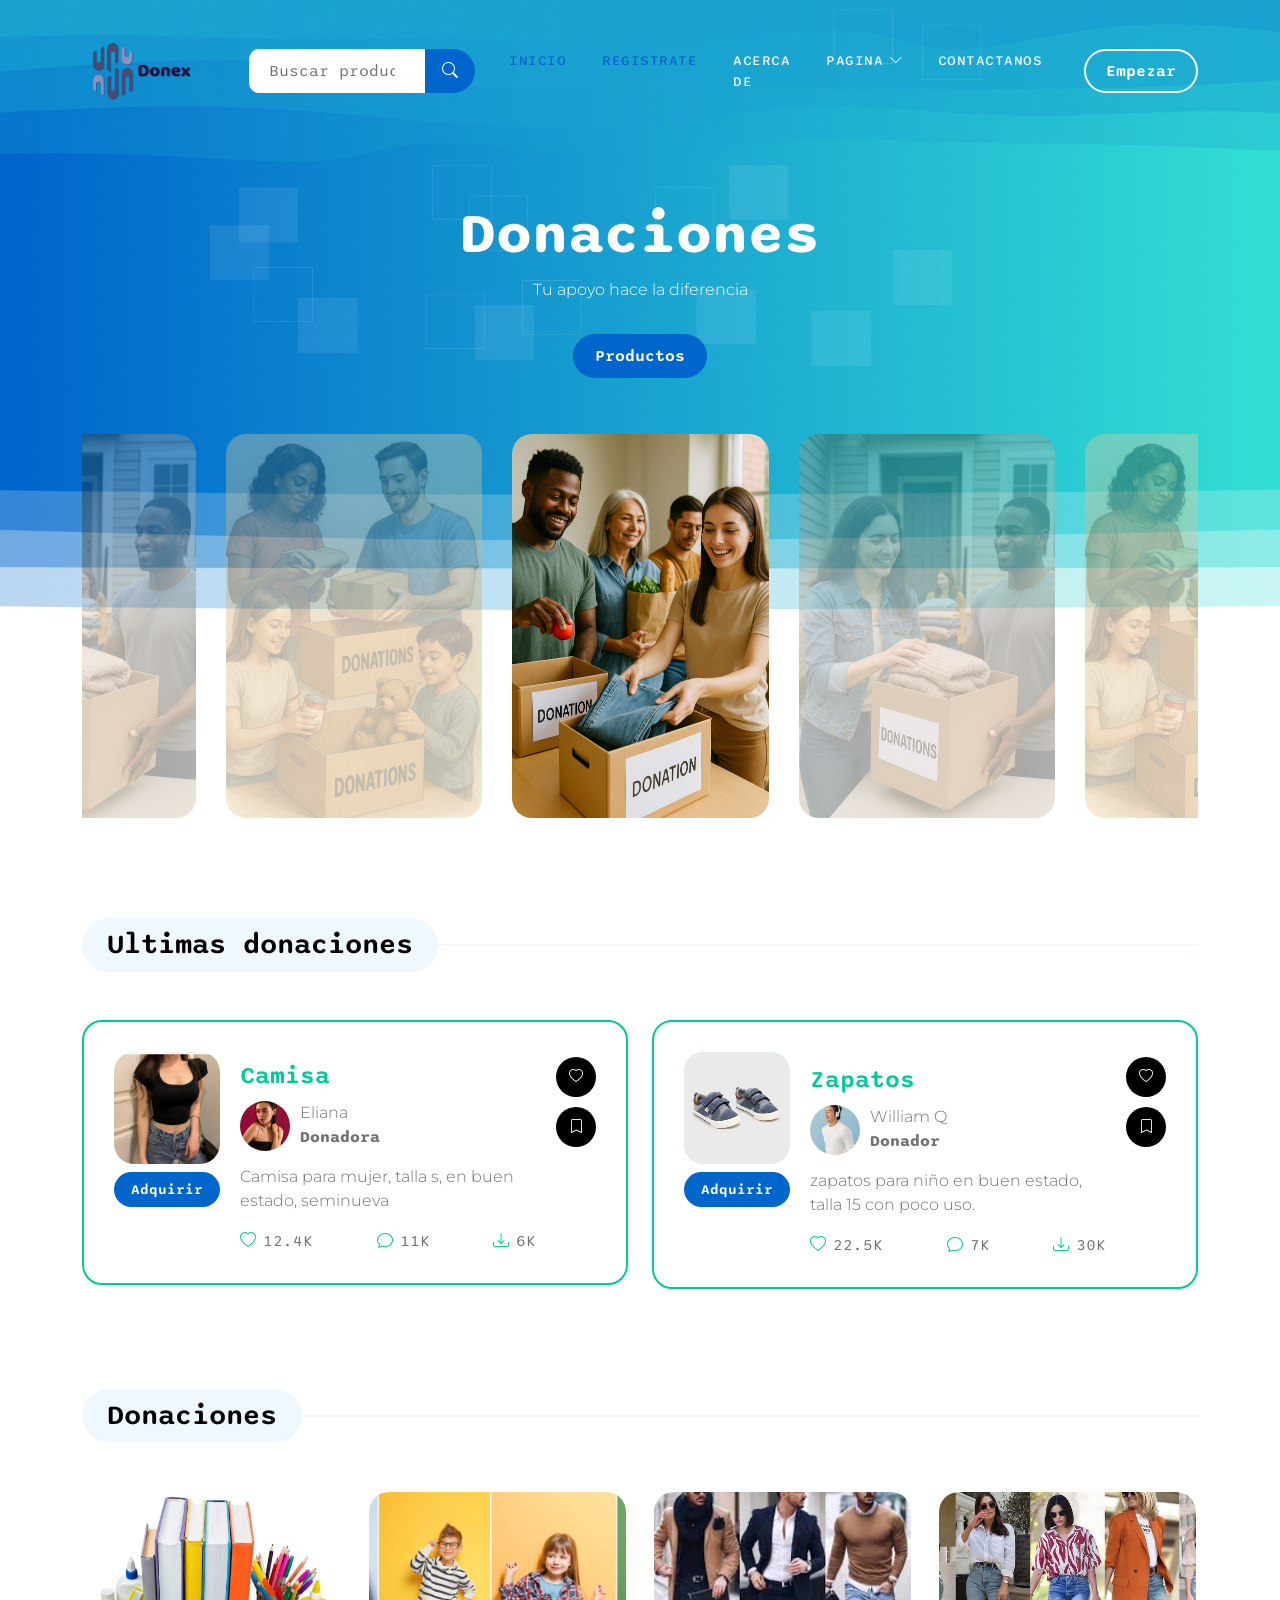
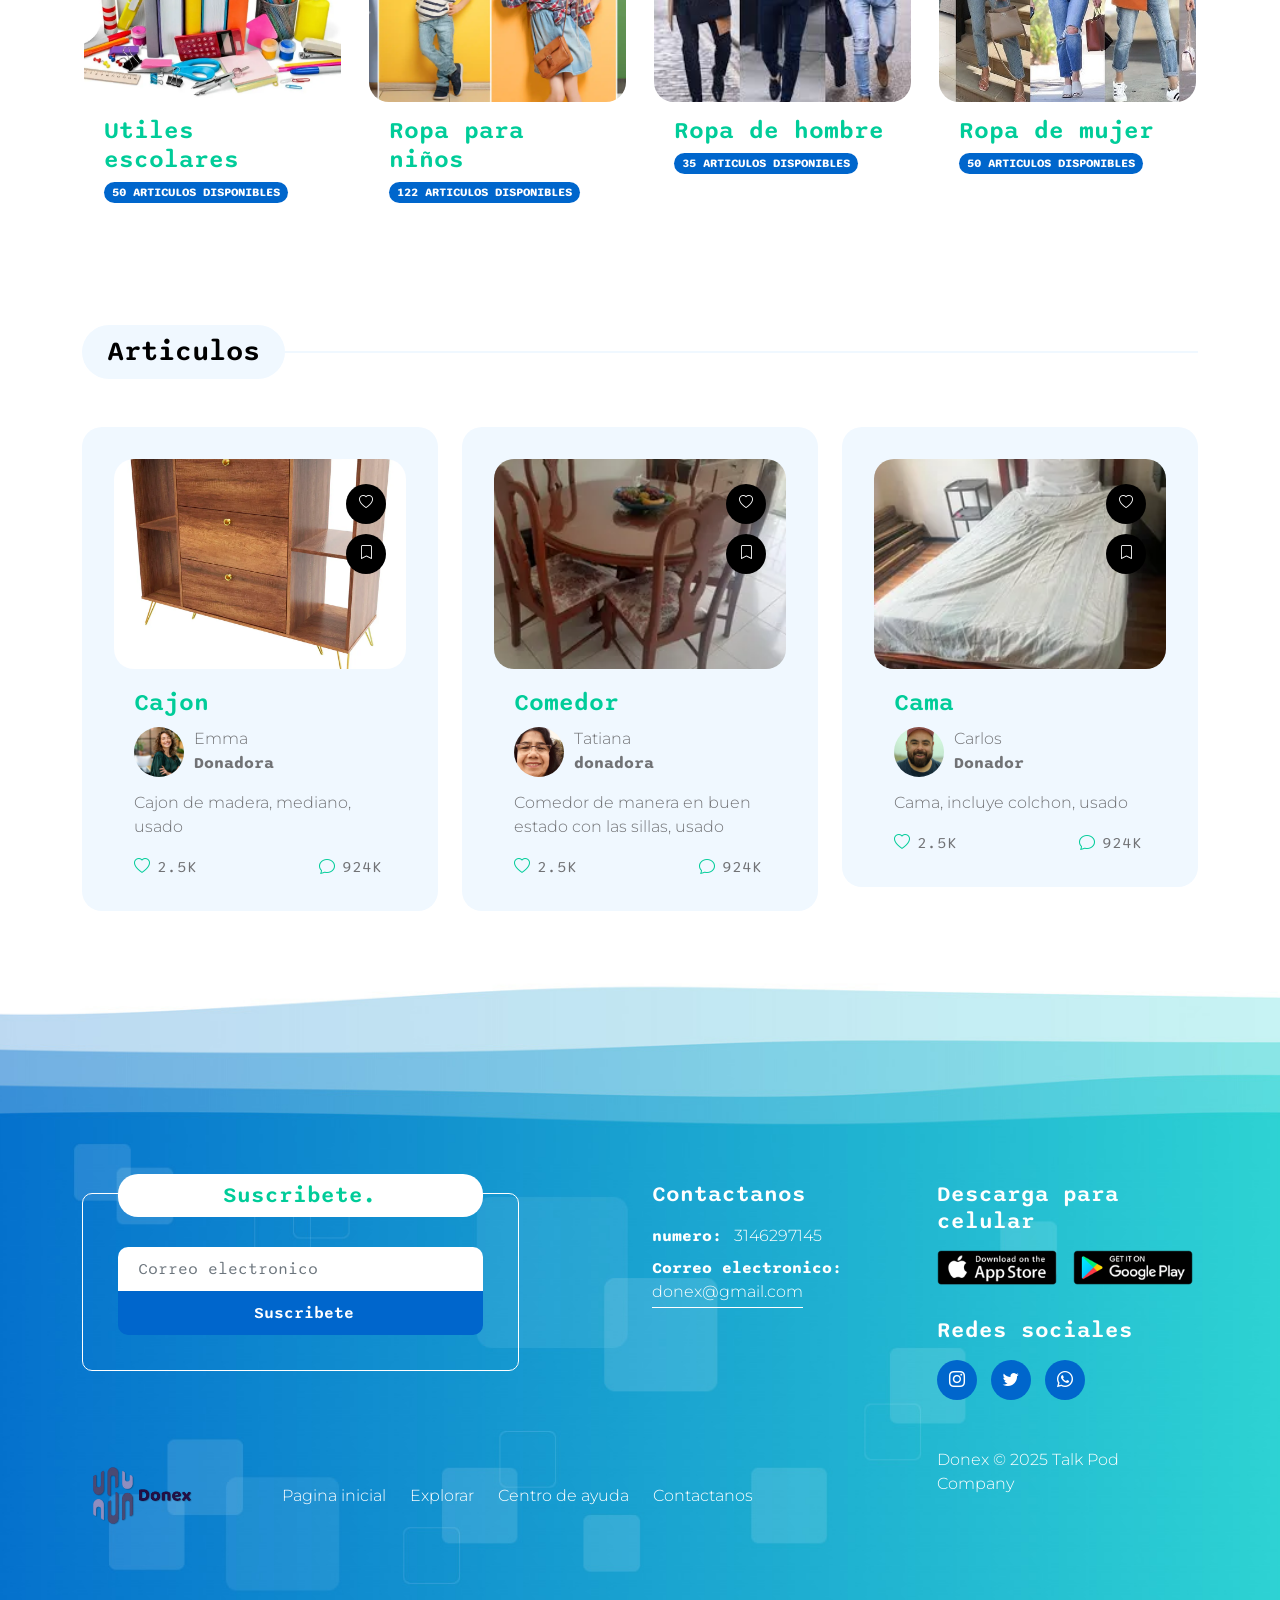
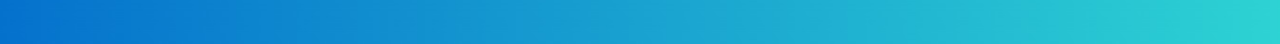
<file: index.html>
<!doctype html>
<html lang="en">
    <head>
        <meta charset="utf-8">
        <meta name="viewport" content="width=device-width, initial-scale=1">

        <meta name="description" content="">
        <meta name="author" content="">

        <title>Donex</title>
   
        <link rel="preconnect" href="https://fonts.googleapis.com">
        
        <link rel="preconnect" href="https://fonts.gstatic.com" crossorigin>

        <link href="https://fonts.googleapis.com/css2?family=Montserrat:wght@300;400&family=Sono:wght@200;300;400;500;700&display=swap" rel="stylesheet">
                        
        <link rel="stylesheet" href="css/bootstrap.min.css">

        <link rel="stylesheet" href="css/bootstrap-icons.css">

        <link rel="stylesheet" href="css/owl.carousel.min.css">
        
        <link rel="stylesheet" href="css/owl.theme.default.min.css">

        <link href="css/templatemo-pod-talk.css" rel="stylesheet">
        

    </head>
    
    <body>

        <main>

            <nav class="navbar navbar-expand-lg">
                <div class="container">
                    <a class="navbar-brand me-lg-5 me-0" href="index.html">
                        <img src="images/logo.png" class="logo-image img-fluid" alt="templatemo pod talk" width="30">
                    </a>

                    <form action="#" method="get" class="custom-form search-form flex-fill me-3" role="search">
                        <div class="input-group input-group-lg">    
                            <input name="search" type="search" class="form-control" id="search" placeholder="Buscar producto" aria-label="Search">

                            <button type="submit" class="form-control" id="submit">
                                <i class="bi-search"></i>
                            </button>
                        </div>
                    </form>
    
                    <button class="navbar-toggler" type="button" data-bs-toggle="collapse" data-bs-target="#navbarNav" aria-controls="navbarNav" aria-expanded="false" aria-label="Toggle navigation">
                        <span class="navbar-toggler-icon"></span>
                    </button>
    
                    <div class="collapse navbar-collapse" id="navbarNav">
                        <ul class="navbar-nav ms-lg-auto">
                            <li class="nav-item">
                                <a class="nav-link active" href="index.html">Inicio</a>
                            </li>
                            <li class="nav-item">
                                <a class="nav-link active" href="registrar.html">registrate</a>
                            </li>
                           
                            <li class="nav-item">
                                <a class="nav-link" href="about.html">Acerca de</a>
                            </li>

                            <li class="nav-item dropdown">
                                <a class="nav-link dropdown-toggle" href="#" id="navbarLightDropdownMenuLink" role="button" data-bs-toggle="dropdown" aria-expanded="false">PagINA</a>

                                <ul class="dropdown-menu dropdown-menu-light" aria-labelledby="navbarLightDropdownMenuLink">
                                    <li><a class="dropdown-item" href="listing-page.html">Listado</a></li>

                                    
                                </ul>
                            </li>
    
                            <li class="nav-item">
                                <a class="nav-link" href="contact.html">Contactanos</a>
                            </li>
                        </ul>

                        <div class="ms-4">
                            <a href="#section_3" class="btn custom-btn custom-border-btn smoothscroll">Empezar</a>
                        </div>
                    </div>
                </div>
            </nav>
            

            <section class="hero-section">
                <div class="container">
                    <div class="row">

                        <div class="col-lg-12 col-12">
                            <div class="text-center mb-5 pb-2">
                                <h1 class="text-white">Donaciones</h1>

                                <p class="text-white">Tu apoyo hace la diferencia</p>

                                <a href="#section_2" class="btn custom-btn smoothscroll mt-3">Productos</a>
                            </div>

                            <div class="owl-carousel owl-theme">
                                <div class="owl-carousel-info-wrap item">
                                    <img src="images/donaciones/da.jpeg" class="owl-carousel-image img-fluid" alt="">

                                    

                                
                                </div>

                                <div class="owl-carousel-info-wrap item">
                                    <img src="images/donaciones/69634aa0-a200-4606-9d66-1b23d896a447.jpg" class="owl-carousel-image img-fluid" alt="">

            
                                </div>

                                <div class="owl-carousel-info-wrap item">
                                    <img src="images/donaciones/dd.jpeg" class="owl-carousel-image img-fluid" alt="">
                                </div>

                                
                        
                                </div>
                            </div>
                        </div>

                    </div>
                </div>
            </section>


            <section class="latest-donaciones-section section-padding pb-0" id="section_2">
                <div class="container">
                    <div class="row justify-content-center">

                        <div class="col-lg-12 col-12">
                            <div class="section-title-wrap mb-5">
                                <h4 class="section-title">Ultimas donaciones</h4>
                            </div>
                        </div>

                        <div class="col-lg-6 col-12 mb-4 mb-lg-0">
                            <div class="custom-block d-flex">
                                <div class="">
                                    <div class="custom-block-icon-wrap">
                                        <div class="section-overlay"></div>
                                        <a href="detail-page.html" class="custom-block-image-wrap">
                                            <img src="images/donaciones/camisa.jpeg" class="custom-block-image img-fluid" alt="">

                                            
                                        </a>
                                    </div>
                                    <div class="mt-2">
                                        <a href="#" class="btn custom-btn">
                                            Adquirir
                                        </a>
                                    </div>

                                </div>
                                

                                <div class="custom-block-info">
                                
                                    <h5 class="mb-2">
                                        <a href="detail-page.html">
                                            Camisa
                                        </a>
                                    </h5>

                                    <div class="profile-block d-flex">
                                        <img src="images/Personas/woman-posing-black-dress-medium-shot.jpg" class="profile-block-image img-fluid" alt="">

                                        <p>
                                            Eliana
                                            
                                            <strong>Donadora</strong></p>
                                    </div>

                                    <p class="mb-0">Camisa para mujer, talla s, en buen estado, seminueva
                                    </p>

                                    <div class="custom-block-bottom d-flex justify-content-between mt-3">
                                        <a href="#" class="bi-heart me-1">
                                            <span>12.4k</span>
                                        </a>

                                        <a href="#" class="bi-chat me-1">
                                            <span>11k</span>
                                        </a>

                                        <a href="#" class="bi-download">
                                            <span>6k</span>
                                        </a>
                                    </div>
                                </div>

                                <div class="d-flex flex-column ms-auto">
                                    <a href="#" class="badge ms-auto">
                                        <i class="bi-heart"></i>
                                    </a>

                                    <a href="#" class="badge ms-auto">
                                        <i class="bi-bookmark"></i>
                                    </a>
                                </div>
                            </div>
                        </div>

                        <div class="col-lg-6 col-12">
                            <div class="custom-block d-flex">
                                <div class="">
                                    <div class="custom-block-icon-wrap">
                                        <div class="section-overlay"></div>
                                        <a href="detail-page.html" class="custom-block-image-wrap">
                                            <img src="images/donaciones/zapatos para niño.jpeg" class="custom-block-image img-fluid" alt="">

                                            
                                        </a>
                                    </div>

                                    <div class="mt-2">
                                        <a href="#" class="btn custom-btn">
                                            Adquirir
                                        </a>
                                    </div>
                                </div>


                                <div class="custom-block-info">
                                    <div class="custom-block-top d-flex mb-1">

                                
                                    </div>

                                    <h5 class="mb-2">
                                        <a href="detail-page.html">
                                            Zapatos
                                        </a>
                                    </h5>

                                    <div class="profile-block d-flex">
                                        <img src="images/Personas/handsome-asian-man-listening-music-through-headphones.jpg" class="profile-block-image img-fluid" alt="">

                                        <p>William Q
                                            <strong>Donador</strong></p>
                                    </div>

                                    <p class="mb-0">zapatos para niño en buen estado, talla 15 con poco uso.</p>

                                    <div class="custom-block-bottom d-flex justify-content-between mt-3">
                                        <a href="#" class="bi-heart me-1">
                                            <span>22.5k</span>
                                        </a>

                                        <a href="#" class="bi-chat me-1">
                                            <span>7k</span>
                                        </a>

                                        <a href="#" class="bi-download">
                                            <span>30k</span>
                                        </a>
                                    </div>
                                </div>

                                <div class="d-flex flex-column ms-auto">
                                    <a href="#" class="badge ms-auto">
                                        <i class="bi-heart"></i>
                                    </a>

                                    <a href="#" class="badge ms-auto">
                                        <i class="bi-bookmark"></i>
                                    </a>
                                </div>
                            </div>
                        </div>

                    </div>
                </div>
            </section>


            <section class="topics-section section-padding pb-0" id="section_3">
                <div class="container">
                    <div class="row">

                        <div class="col-lg-12 col-12">
                            <div class="section-title-wrap mb-5">
                                <h4 class="section-title">Donaciones</h4>
                            </div>
                        </div>

                        <div class="col-lg-3 col-md-6 col-12 mb-4 mb-lg-0">
                            <div class="custom-block custom-block-overlay">
                                <a href="detail-page.html" class="custom-block-image-wrap">
                                    <img src="images/articulos/utiles escolares.webp" class="custom-block-image img-fluid" alt="">
                                </a>

                                <div class="custom-block-info custom-block-overlay-info">
                                    <h5 class="mb-1">
                                        <a href="listing-page.html">
                                            Utiles escolares
                                        </a>
                                    </h5>

                                    <p class="badge mb-0">50 ARTICULOS DISPONIBLES</p>
                                </div>
                            </div>
                        </div>

                        <div class="col-lg-3 col-md-6 col-12 mb-4 mb-lg-0">
                            <div class="custom-block custom-block-overlay">
                                <a href="detail-page.html" class="custom-block-image-wrap">
                                    <img src="images/articulos/ropa para niños.webp" class="custom-block-image img-fluid" alt="">
                                </a>

                                <div class="custom-block-info custom-block-overlay-info">
                                    <h5 class="mb-1">
                                        <a href="listing-page.html">
                                            Ropa para niños
                                        </a>
                                    </h5>

                                    <p class="badge mb-0">122 ARTICULOS DISPONIBLES</p>
                                </div>
                            </div>
                        </div>

                        <div class="col-lg-3 col-md-6 col-12 mb-4 mb-lg-0">
                            <div class="custom-block custom-block-overlay">
                                <a href="detail-page.html" class="custom-block-image-wrap">
                                    <img src="images/articulos/ropa de hombre.jpeg" class="custom-block-image img-fluid" alt="">
                                </a>

                                <div class="custom-block-info custom-block-overlay-info">
                                    <h5 class="mb-1">
                                        <a href="listing-page.html">
                                            Ropa de hombre
                                        </a>
                                    </h5>

                                    <p class="badge mb-0">35 ARTICULOS DISPONIBLES </p>
                                </div>
                            </div>
                        </div>

                        <div class="col-lg-3 col-md-6 col-12 mb-4 mb-lg-0">
                            <div class="custom-block custom-block-overlay">
                                <a href="detail-page.html" class="custom-block-image-wrap">
                                    <img src="images/articulos/ropa de mujer.jpg" class="custom-block-image img-fluid" alt="">
                                </a>

                                <div class="custom-block-info custom-block-overlay-info">
                                    <h5 class="mb-1">
                                        <a href="listing-page.html">
                                            Ropa de mujer
                                        </a>
                                    </h5>

                                    <p class="badge mb-0">50 ARTICULOS DISPONIBLES</p>
                                </div>
                            </div>
                        </div>

                    </div>
                </div>
            </section>


            <section class="trending-donaciones-section section-padding">
                <div class="container">
                    <div class="row">

                        <div class="col-lg-12 col-12">
                            <div class="section-title-wrap mb-5">
                                <h4 class="section-title">Articulos</h4>
                            </div>
                        </div>

                        <div class="col-lg-4 col-12 mb-4 mb-lg-0">
                            <div class="custom-block custom-block-full">
                                <div class="custom-block-image-wrap">
                                    <a href="detail-page.html">
                                        <img src="images/donaciones/cajon.webp" class="custom-block-image img-fluid" alt="">
                                    </a>
                                </div>

                                <div class="custom-block-info">
                                    <h5 class="mb-2">
                                        <a href="detail-page.html">
                                            Cajon
                                        </a>
                                    </h5>

                                    <div class="profile-block d-flex">
                                        <img src="images/Personas/descarga.webp" class="profile-block-image img-fluid" alt="">

                                        <p>Emma
                                            <strong>Donadora</strong></p>
                                    </div>

                                    <p class="mb-0">Cajon de madera, mediano, usado</p>

                                    <div class="custom-block-bottom d-flex justify-content-between mt-3">

                                        <a href="#" class="bi-heart me-1">
                                            <span>2.5k</span>
                                        </a>

                                        <a href="#" class="bi-chat me-1">
                                            <span>924k</span>
                                        </a>
                                    </div>
                                </div>

                                <div class="social-share d-flex flex-column ms-auto">
                                    <a href="#" class="badge ms-auto">
                                        <i class="bi-heart"></i>
                                    </a>

                                    <a href="#" class="badge ms-auto">
                                        <i class="bi-bookmark"></i>
                                    </a>
                                </div>
                            </div>
                        </div>

                        <div class="col-lg-4 col-12 mb-4 mb-lg-0">
                            <div class="custom-block custom-block-full">
                                <div class="custom-block-image-wrap">
                                    <a href="detail-page.html">
                                        <img src="images/donaciones/comedor.webp" class="custom-block-image img-fluid" alt="">
                                    </a>
                                </div>

                                <div class="custom-block-info">
                                    <h5 class="mb-2">
                                        <a href="detail-page.html">
                                            Comedor
                                        </a>
                                    </h5>

                                    <div class="profile-block d-flex">
                                        <img src="images/Personas/women-rights-main-image.jpg" class="profile-block-image img-fluid" alt="">

                                        <p>
                                            Tatiana
                                           
                                            <strong>donadora</strong>
                                        </p>
                                    </div>

                                    <p class="mb-0">Comedor de manera en buen estado con las sillas, usado</p>

                                    <div class="custom-block-bottom d-flex justify-content-between mt-3">
                                       
                                        <a href="#" class="bi-heart me-1">
                                            <span>2.5k</span>
                                        </a>

                                        <a href="#" class="bi-chat me-1">
                                            <span>924k</span>
                                        </a>
                                    </div>
                                </div>

                                <div class="social-share d-flex flex-column ms-auto">
                                    <a href="#" class="badge ms-auto">
                                        <i class="bi-heart"></i>
                                    </a>

                                    <a href="#" class="badge ms-auto">
                                        <i class="bi-bookmark"></i>
                                    </a>
                                </div>
                            </div>
                        </div>

                        <div class="col-lg-4 col-12">
                            <div class="custom-block custom-block-full">
                                <div class="custom-block-image-wrap">
                                    <a href="detail-page.html">
                                        <img src="images/donaciones/cama.webp" class="custom-block-image img-fluid" alt="">
                                    </a>
                                </div>

                                <div class="custom-block-info">
                                    <h5 class="mb-2">
                                        <a href="detail-page.html">
                                            Cama
                                        </a>
                                    </h5>

                                    <div class="profile-block d-flex">
                                        <img src="images/Personas/1570802566_019322_1570803969_noticia_fotograma.jpg" class="profile-block-image img-fluid" alt="">

                                        <p>
                                            Carlos
                                    
                                            <strong>Donador</strong></p>
                                    </div>

                                    <p class="mb-0">Cama, incluye colchon, usado</p>

                                    <div class="custom-block-bottom d-flex justify-content-between mt-3">

                                        <a href="#" class="bi-heart me-1">
                                            <span>2.5k</span>
                                        </a>

                                        <a href="#" class="bi-chat me-1">
                                            <span>924k</span>
                                        </a>
                                    </div>
                                </div>

                                <div class="social-share d-flex flex-column ms-auto">
                                    <a href="#" class="badge ms-auto">
                                        <i class="bi-heart"></i>
                                    </a>

                                    <a href="#" class="badge ms-auto">
                                        <i class="bi-bookmark"></i>
                                    </a>
                                </div>
                            </div>
                        </div>

                    </div>
                </div>
            </section>
        </main>


        <footer class="site-footer">   
            <div class="container">
                <div class="row">

                    <div class="col-lg-6 col-12 mb-5 mb-lg-0">
                        <div class="subscribe-form-wrap">
                            <h6>Suscribete.</h6>

                            <form class="custom-form subscribe-form" action="#" method="get" role="form">
                                <input type="email" name="subscribe-email" id="subscribe-email" pattern="[^ @]*@[^ @]*" class="form-control" placeholder="Correo electronico" required="">

                                <div class="col-lg-12 col-12">
                                    <button type="submit" class="form-control" id="submit">Suscribete</button>
                                </div>
                            </form>
                        </div>
                    </div>

                    <div class="col-lg-3 col-md-6 col-12 mb-4 mb-md-0 mb-lg-0">
                        <h6 class="site-footer-title mb-3">Contactanos</h6>

                        <p class="mb-2"><strong class="d-inline me-2">numero:</strong> 3146297145</p>

                        <p>
                            <strong class="d-inline me-2">Correo electronico:</strong>
                            <a href="#">donex@gmail.com</a> 
                        </p>
                    </div>

                    <div class="col-lg-3 col-md-6 col-12">
                        <h6 class="site-footer-title mb-3">Descarga para celular</h6>

                        <div class="site-footer-thumb mb-4 pb-2">
                            <div class="d-flex flex-wrap">
                                <a href="#">
                                    <img src="images/app-store.png" class="me-3 mb-2 mb-lg-0 img-fluid" alt="">
                                </a>

                                <a href="#">
                                    <img src="images/play-store.png" class="img-fluid" alt="">
                                </a>
                            </div>
                        </div>

                        <h6 class="site-footer-title mb-3">Redes sociales</h6>

                        <ul class="social-icon">
                            <li class="social-icon-item">
                                <a href="#" class="social-icon-link bi-instagram"></a>
                            </li>

                            <li class="social-icon-item">
                                <a href="#" class="social-icon-link bi-twitter"></a>
                            </li>

                            <li class="social-icon-item">
                                <a href="#" class="social-icon-link bi-whatsapp"></a>
                            </li>
                        </ul>
                    </div>

                </div>
            </div>

            <div class="container pt-5">
                <div class="row align-items-center">

                    <div class="col-lg-2 col-md-3 col-12">
                        <a class="navbar-brand" href="index.html">
                            <img src="images/logo.png" class="logo-image img-fluid" alt="templatemo pod talk">
                        </a>
                    </div>

                    <div class="col-lg-7 col-md-9 col-12">
                        <ul class="site-footer-links">
                            <li class="site-footer-link-item">
                                <a href="#" class="site-footer-link">Pagina inicial</a>
                            </li>

                            <li class="site-footer-link-item">
                                <a href="#" class="site-footer-link">Explorar</a>
                            </li>

                            <li class="site-footer-link-item">
                                <a href="#" class="site-footer-link">Centro de ayuda</a>
                            </li>

                            <li class="site-footer-link-item">
                                <a href="#" class="site-footer-link">Contactanos</a>
                            </li>
                        </ul>
                    </div>

                    <div class="col-lg-3 col-12">
                        <p class="copyright-text mb-0">Donex © 2025 Talk Pod Company
                        <br><br>
                         <a rel="nofollow" href="https://templatemo.com/page/1" target="_parent"></a></p>
                    </div>
                </div>
            </div>
        </footer>


        <!-- JAVASCRIPT FILES -->
        <script src="js/jquery.min.js"></script>
        <script src="js/bootstrap.bundle.min.js"></script>
        <script src="js/owl.carousel.min.js"></script>
        <script src="js/custom.js"></script>

    </body>
</html>
</file>
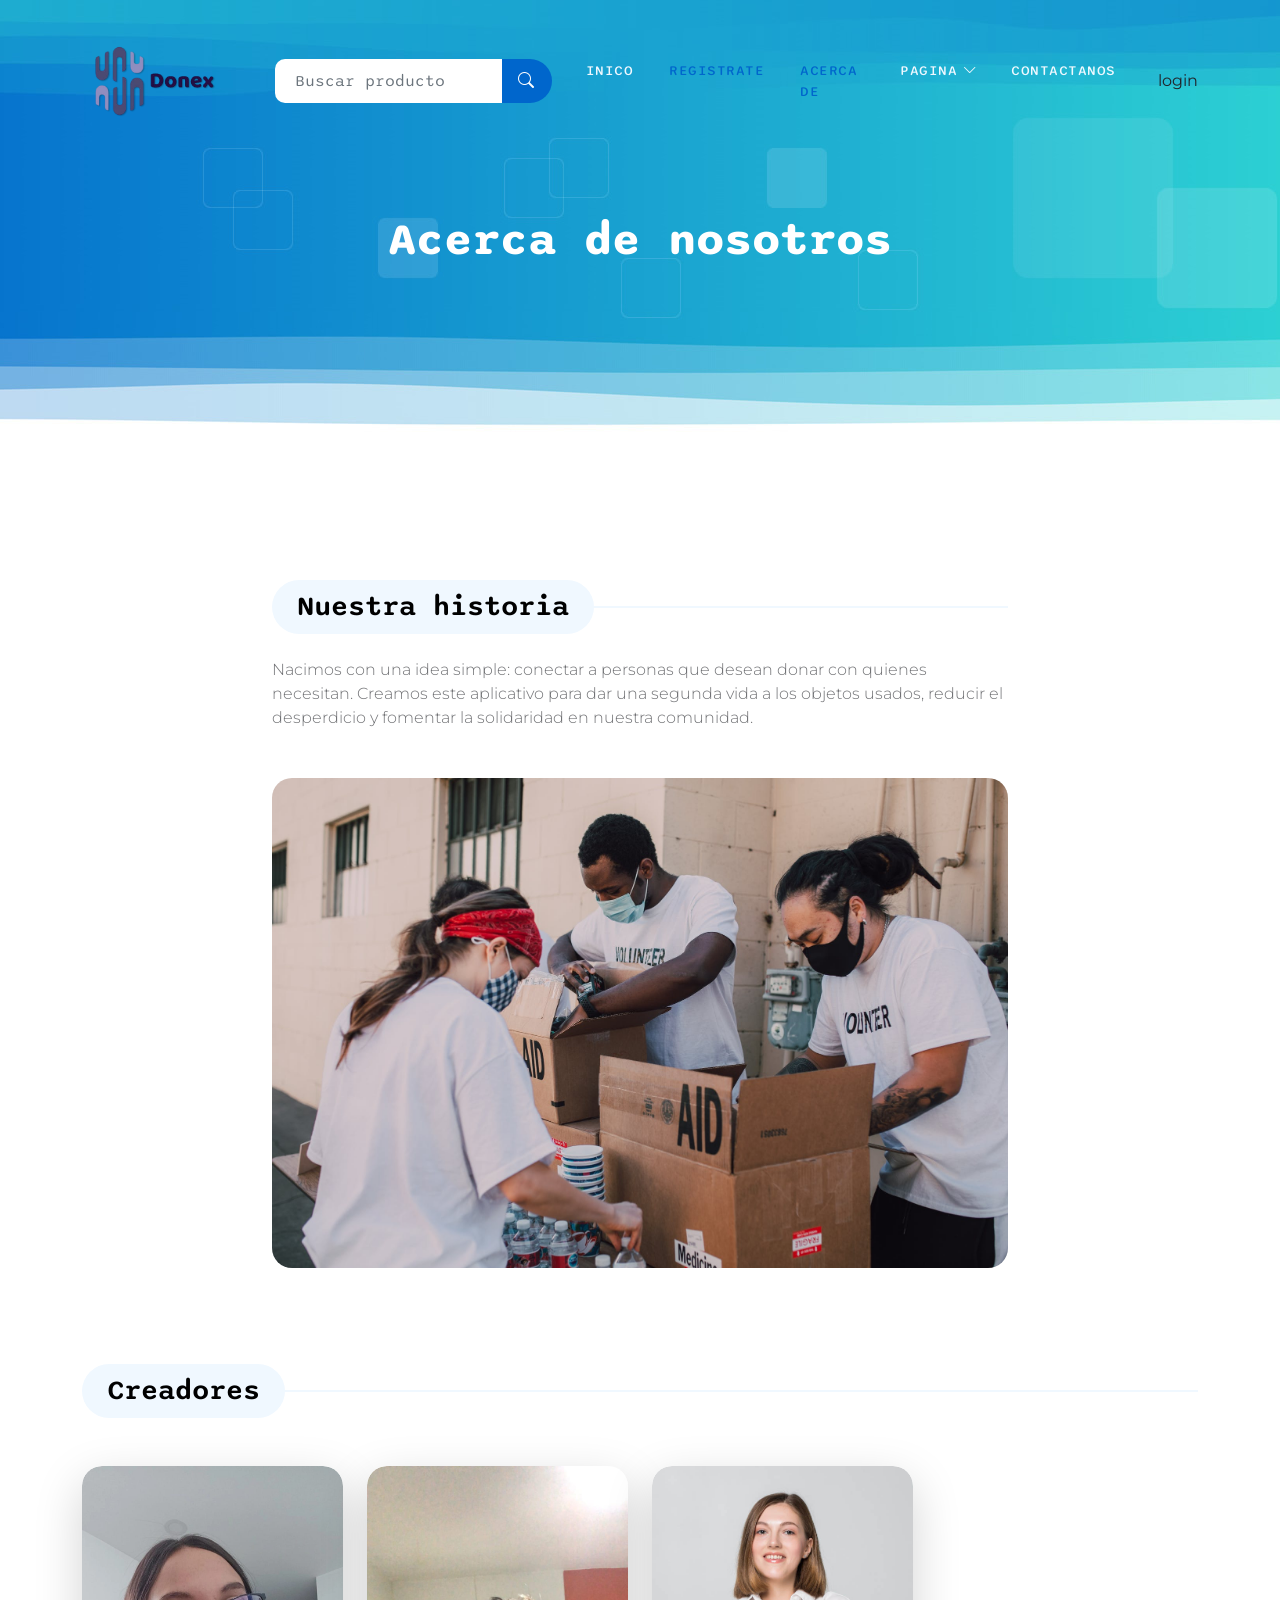
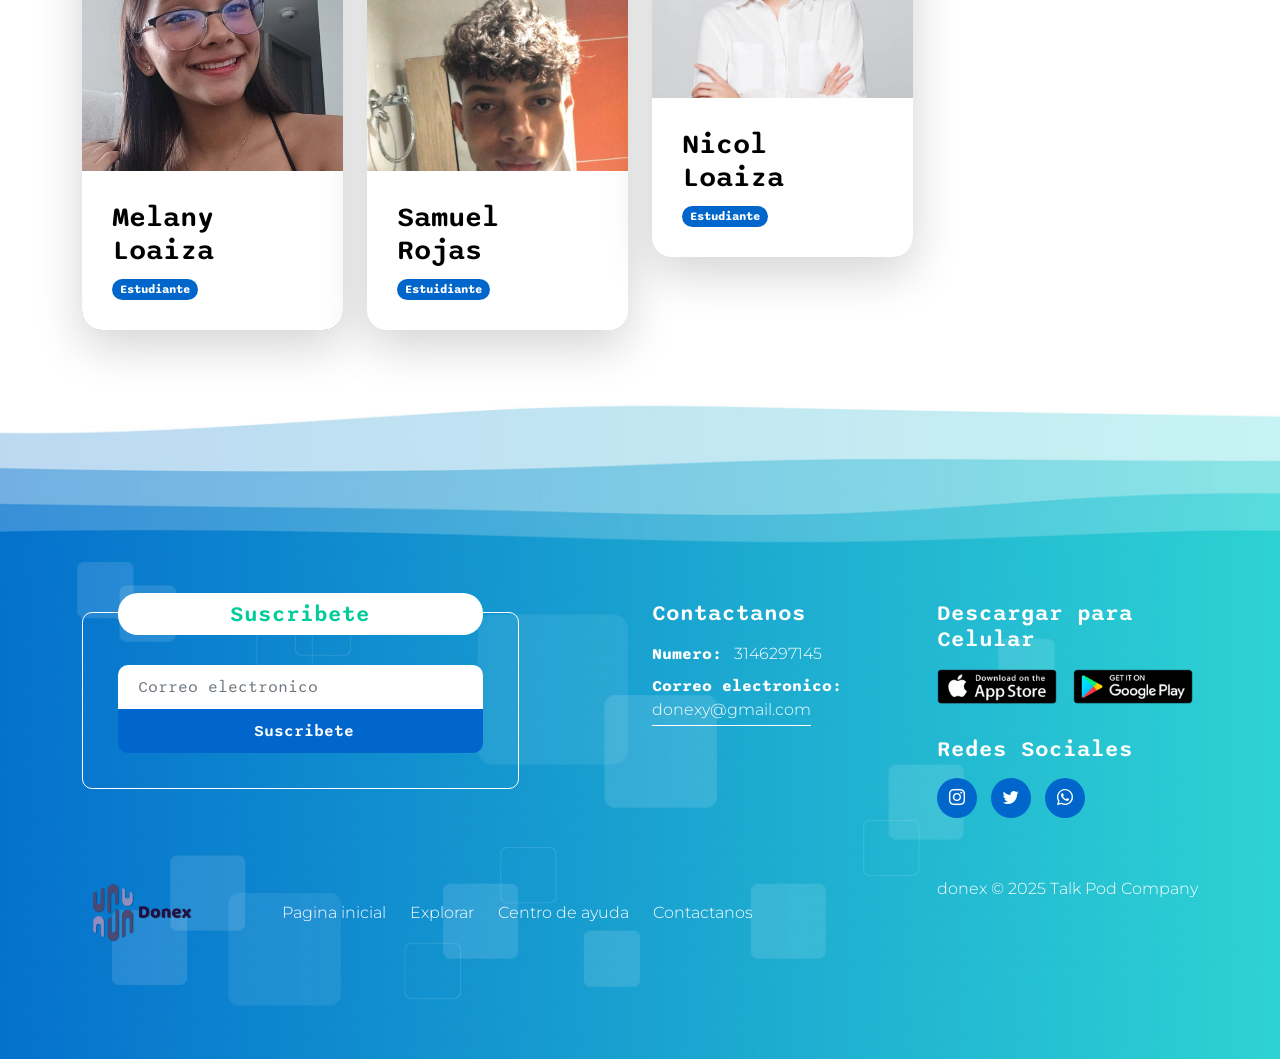
<file: about.html>
<!doctype html>
<html lang="en">
    <head>
        <meta charset="utf-8">
        <meta name="viewport" content="width=device-width, initial-scale=1">

        <meta name="description" content="">
        <meta name="author" content="">

        <title>Donex</title>

        <!-- CSS FILES -->        
        <link rel="preconnect" href="https://fonts.googleapis.com">
        
        <link rel="preconnect" href="https://fonts.gstatic.com" crossorigin>

        <link href="https://fonts.googleapis.com/css2?family=Montserrat:wght@300;400&family=Sono:wght@200;300;400;500;700&display=swap" rel="stylesheet">
                        
        <link rel="stylesheet" href="css/bootstrap.min.css">

        <link rel="stylesheet" href="css/bootstrap-icons.css">

        <link rel="stylesheet" href="css/owl.carousel.min.css">
        
        <link rel="stylesheet" href="css/owl.theme.default.min.css">

        <link href="css/templatemo-pod-talk.css" rel="stylesheet">
<!--

TemplateMo 584 Pod Talk

https://templatemo.com/tm-584-pod-talk

-->
    </head>
    
    <body>

        <main>

            <nav class="navbar navbar-expand-lg">
                <div class="container">
                    <a class="navbar-brand me-lg-5 me-0" href="index.html">
                        <img src="images/logo.png" class="logo-image img-fluid" alt="templatemo pod talk">
                    </a>

                    <form action="#" method="get" class="custom-form search-form flex-fill me-3" role="search">
                        <div class="input-group input-group-lg">    
                            <input name="search" type="search" class="form-control" id="search" placeholder="Buscar producto" aria-label="Search">

                            <button type="submit" class="form-control" id="submit">
                                <i class="bi-search"></i>
                            </button>
                        </div>
                    </form>
    
                    <button class="navbar-toggler" type="button" data-bs-toggle="collapse" data-bs-target="#navbarNav" aria-controls="navbarNav" aria-expanded="false" aria-label="Toggle navigation">
                        <span class="navbar-toggler-icon"></span>
                    </button>
    
                    <div class="collapse navbar-collapse" id="navbarNav">
                        <ul class="navbar-nav ms-lg-auto">
                            <li class="nav-item">
                                <a class="nav-link" href="index.php">Inico</a>
                            </li>
                              <li class="nav-item">
                                <a class="nav-link active" href="registrar.php">registrate</a>
                            </li>

                            <li class="nav-item">
                                <a class="nav-link active" href="about.html">Acerca de  </a>
                            </li>

                            <li class="nav-item dropdown">
                                <a class="nav-link dropdown-toggle" href="#" id="navbarLightDropdownMenuLink" role="button" data-bs-toggle="dropdown" aria-expanded="false">Pagina</a>

                                <ul class="dropdown-menu dropdown-menu-light" aria-labelledby="navbarLightDropdownMenuLink">
                                    <li><a class="dropdown-item" href="listing-page.html">Listado</a></li>

                                    
                                </ul>
                            </li>
    
                            <li class="nav-item">
                                <a class="nav-link" href="contact.html">Contactanos</a>
                            </li>
                        </ul>

                        <div class="ms-4">
<a class="nav-link" href="login.php">login</a>                        </div>
                    </div>
                </div>
            </nav>


            <header class="site-header d-flex flex-column justify-content-center align-items-center">
                <div class="container">
                    <div class="row">

                        <div class="col-lg-12 col-12 text-center">

                            <h2 class="mb-0">Acerca de nosotros</h2>
                        </div>

                    </div>
                </div>
            </header>
            

            <section class="about-section section-padding" id="section_2">
                <div class="container">
                    <div class="row">

                        <div class="col-lg-8 col-12 mx-auto">
                            <div class="pb-5 mb-5">
                                <div class="section-title-wrap mb-4">
                                    <h4 class="section-title">Nuestra historia</h4>
                                </div>

                                <p>Nacimos con una idea simple: conectar a personas que desean donar con quienes necesitan. Creamos este aplicativo para dar una segunda vida a los objetos usados, reducir el desperdicio y fomentar la solidaridad en nuestra comunidad.</p>

                                

                                <img src="images/donaciones/donar.jpeg" class="about-image mt-5 img-fluid" alt="">
                            </div>
                        </div>

                        <div class="col-lg-12 col-12">
                            <div class="section-title-wrap mb-5">
                                <h4 class="section-title">Creadores</h4>
                            </div>
                        </div>
                        
                        <div class="col-lg-3 col-md-6 col-12 mb-4 mb-lg-0">
                            <div class="team-thumb bg-white shadow-lg">
                                <img src="images/profile/MELA.jpeg" class="about-image img-fluid" alt="">

                                <div class="team-info">
                                    <h4 class="mb-2">
                                        Melany Loaiza 
                                        
                                    </h4>

                                    <span class="badge">Estudiante</span>

                                    <span class="badge"></span>
                                </div>

                                <div class="social-share">
                                        <ul class="social-icon">
                                            <li class="social-icon-item">
                                                <a href="#" class="social-icon-link bi-twitter"></a>
                                            </li>

                                            <li class="social-icon-item">
                                                <a href="#" class="social-icon-link bi-facebook"></a>
                                            </li>

                                            <li class="social-icon-item">
                                                <a href="#" class="social-icon-link bi-pinterest"></a>
                                            </li>
                                        </ul>
                                    </div>
                            </div>
                        </div>

                        <div class="col-lg-3 col-md-6 col-12 mb-4 mb-lg-0">
                            <div class="team-thumb bg-white shadow-lg">
                                <img src="images/profile/samual.jpeg" class="about-image img-fluid" alt="">

                                <div class="team-info">
                                    <h4 class="mb-2">
                                        Samuel Rojas 
                                        
                                    </h4>

                                    <span class="badge">Estuidiante</span>

                                    
                                </div>

                                <div class="social-share">
                                    <ul class="social-icon">
                                        <li class="social-icon-item">
                                            <a href="#" class="social-icon-link bi-twitter"></a>
                                        </li>

                                        <li class="social-icon-item">
                                            <a href="#" class="social-icon-link bi-facebook"></a>
                                        </li>

                                        <li class="social-icon-item">
                                            <a href="#" class="social-icon-link bi-pinterest"></a>
                                        </li>
                                    </ul>
                                </div>
                            </div>
                        </div>

                        


                        <div class="col-lg-3 col-md-6 col-12">
                            <div class="team-thumb bg-white shadow-lg">
                                <img src="images/profile/smiling-business-woman-with-folded-hands-against-white-wall-toothy-smile-crossed-arms.jpg" class="about-image img-fluid" alt="">

                                <div class="team-info">
                                    <h4 class="mb-2">
                                        Nicol Loaiza 
                                       
                                    </h4>

                                    <span class="badge">Estudiante</span>

                                    <span class="badge"></span>
                                </div>

                                <div class="social-share">
                                    <ul class="social-icon">
                                        <li class="social-icon-item">
                                            <a href="#" class="social-icon-link bi-twitter"></a>
                                        </li>

                                        <li class="social-icon-item">
                                            <a href="#" class="social-icon-link bi-facebook"></a>
                                        </li>
                                    </ul>
                                </div>
                            </div>
                        </div>

                    </div>
                </div>
            </section>
        </main>


        <footer class="site-footer">
            <div class="container">
                <div class="row">

                    <div class="col-lg-6 col-12 mb-5 mb-lg-0">
                        <div class="subscribe-form-wrap">
                            <h6>Suscribete </h6>

                            <form class="custom-form subscribe-form" action="#" method="get" role="form">
                                <input type="email" name="subscribe-email" id="subscribe-email" pattern="[^ @]*@[^ @]*" class="form-control" placeholder="Correo electronico" required="">

                                <div class="col-lg-12 col-12">
                                    <button type="submit" class="form-control" id="submit">Suscribete</button>
                                </div>
                            </form>
                        </div>
                    </div>

                    <div class="col-lg-3 col-md-6 col-12 mb-4 mb-md-0 mb-lg-0">
                        <h6 class="site-footer-title mb-3">Contactanos</h6>

                        <p class="mb-2"><strong class="d-inline me-2">Numero:</strong> 3146297145</p>

                        <p>
                            <strong class="d-inline me-2">Correo electronico:</strong>
                            <a href="#">donexy@gmail.com</a> 
                        </p>
                    </div>

                    <div class="col-lg-3 col-md-6 col-12">
                        <h6 class="site-footer-title mb-3">Descargar para Celular</h6>

                        <div class="site-footer-thumb mb-4 pb-2">
                            <div class="d-flex flex-wrap">
                                <a href="#">
                                    <img src="images/app-store.png" class="me-3 mb-2 mb-lg-0 img-fluid" alt="">
                                </a>

                                <a href="#">
                                    <img src="images/play-store.png" class="img-fluid" alt="">
                                </a>
                            </div>
                        </div>

                        <h6 class="site-footer-title mb-3"> Redes Sociales</h6>

                        <ul class="social-icon">
                            <li class="social-icon-item">
                                <a href="#" class="social-icon-link bi-instagram"></a>
                            </li>

                            <li class="social-icon-item">
                                <a href="#" class="social-icon-link bi-twitter"></a>
                            </li>

                            <li class="social-icon-item">
                                <a href="#" class="social-icon-link bi-whatsapp"></a>
                            </li>
                        </ul>
                    </div>

                </div>
            </div>

            <div class="container pt-5">
                <div class="row align-items-center">

                    <div class="col-lg-2 col-md-3 col-12">
                        <a class="navbar-brand" href="index.html">
                            <img src="images/logo.png" class="logo-image img-fluid" alt="templatemo pod talk">
                        </a>
                    </div>

                    <div class="col-lg-7 col-md-9 col-12">
                        <ul class="site-footer-links">
                            <li class="site-footer-link-item">
                                <a href="#" class="site-footer-link">Pagina inicial</a>
                            </li>

                            <li class="site-footer-link-item">
                                <a href="#" class="site-footer-link">Explorar</a>
                            </li>

                            <li class="site-footer-link-item">
                                <a href="#" class="site-footer-link">Centro de ayuda</a>
                            </li>

                            <li class="site-footer-link-item">
                                <a href="#" class="site-footer-link">Contactanos</a>
                            </li>
                        </ul>
                    </div>

                    <div class="col-lg-3 col-12">
                        <p class="copyright-text mb-0">donex © 2025 Talk Pod Company
                        <br><br>
                        <a rel="nofollow" href="https://templatemo.com/page/1" target="_parent"></a></p>
                    </div>
                </div>
            </div>
        </footer>


        <!-- JAVASCRIPT FILES -->
        <script src="js/jquery.min.js"></script>
        <script src="js/bootstrap.bundle.min.js"></script>
        <script src="js/owl.carousel.min.js"></script>
        <script src="js/custom.js"></script>

    </body>
</html>
</file>
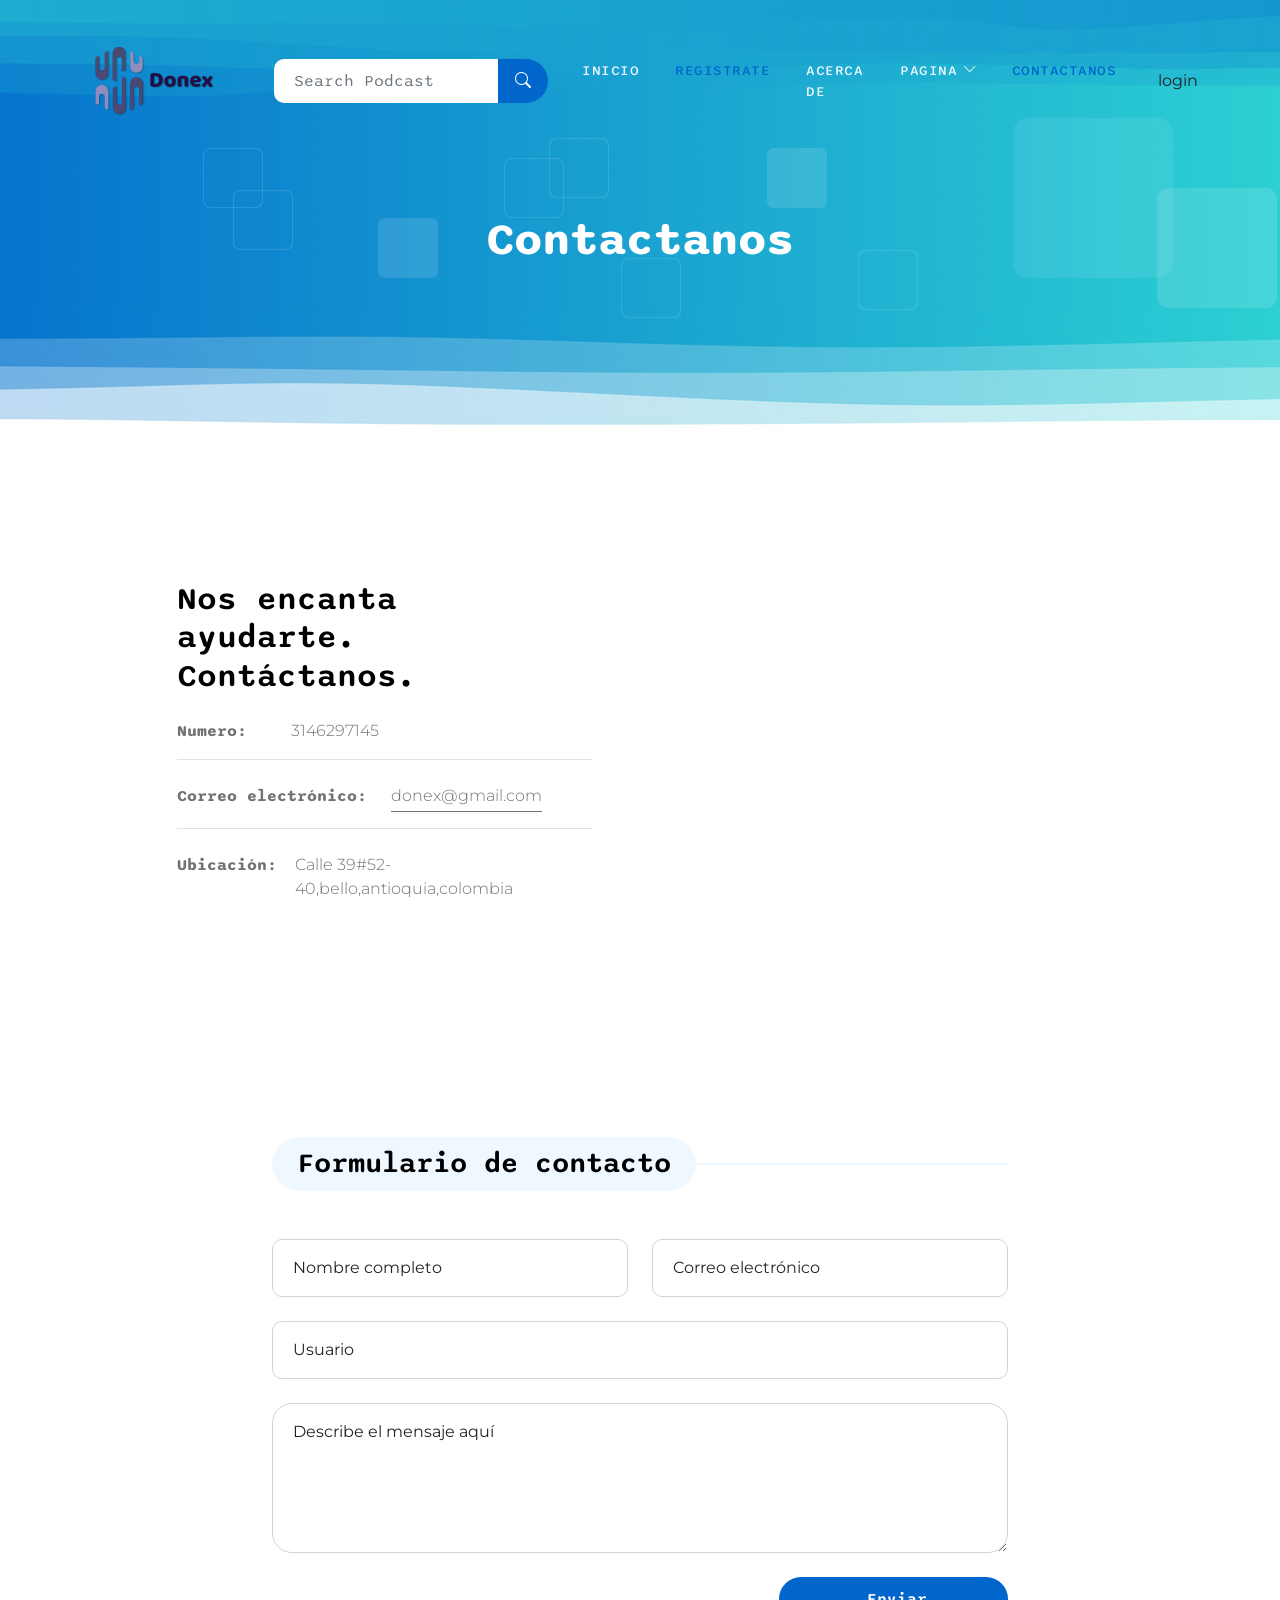
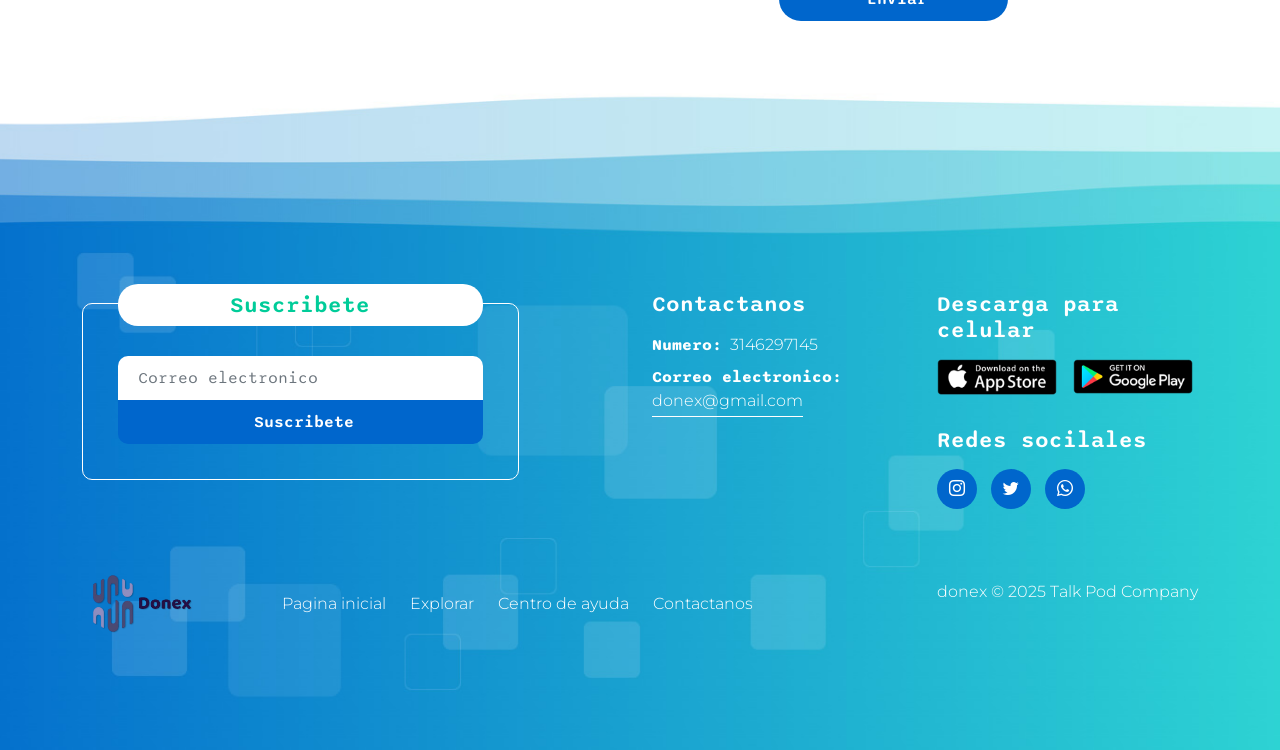
<file: contact.html>
<!doctype html>
<html lang="en">
    <head>
        <meta charset="utf-8">
        <meta name="viewport" content="width=device-width, initial-scale=1">

        <meta name="description" content="">
        <meta name="author" content="">

        <title>Donex                                                                                                                           </title>

        <!-- CSS FILES -->        
        <link rel="preconnect" href="https://fonts.googleapis.com">
        
        <link rel="preconnect" href="https://fonts.gstatic.com" crossorigin>

        <link href="https://fonts.googleapis.com/css2?family=Montserrat:wght@300;400&family=Sono:wght@200;300;400;500;700&display=swap" rel="stylesheet">
                        
        <link rel="stylesheet" href="css/bootstrap.min.css">

        <link rel="stylesheet" href="css/bootstrap-icons.css">

        <link rel="stylesheet" href="css/owl.carousel.min.css">
        
        <link rel="stylesheet" href="css/owl.theme.default.min.css">

        <link href="css/templatemo-pod-talk.css" rel="stylesheet">
<!--

TemplateMo 584 Pod Talk

https://templatemo.com/tm-584-pod-talk

-->
    </head>
    
    <body>

        <main>

            <nav class="navbar navbar-expand-lg">
                <div class="container">
                    <a class="navbar-brand me-lg-5 me-0" href="index.html">
                        <img src="images/logo.png" class="logo-image img-fluid" alt="templatemo pod talk">
                    </a>
                    

                    <form action="#" method="get" class="custom-form search-form flex-fill me-3" role="search">
                        <div class="input-group input-group-lg">    
                            <input name="search" type="search" class="form-control" id="search" placeholder="Search Podcast" aria-label="Search">

                            <button type="submit" class="form-control" id="submit">
                                <i class="bi-search"></i>
                            </button>
                        </div>
                    </form>
    
                    <button class="navbar-toggler" type="button" data-bs-toggle="collapse" data-bs-target="#navbarNav" aria-controls="navbarNav" aria-expanded="false" aria-label="Toggle navigation">
                        <span class="navbar-toggler-icon"></span>
                    </button>
    
                    <div class="collapse navbar-collapse" id="navbarNav">
                        <ul class="navbar-nav ms-lg-auto">
                            <li class="nav-item">
                                <a class="nav-link" href="index.php">inicio</a>
                            </li>
                              <li class="nav-item">
                                <a class="nav-link active" href="registrar.html">registrate</a>
                            </li>

                            <li class="nav-item">
                                <a class="nav-link" href="about.html">Acerca de</a>
                            </li>

                            <li class="nav-item dropdown">
                                <a class="nav-link dropdown-toggle" href="#" id="navbarLightDropdownMenuLink" role="button" data-bs-toggle="dropdown" aria-expanded="false">Pagina</a>

                                <ul class="dropdown-menu dropdown-menu-light" aria-labelledby="navbarLightDropdownMenuLink">
                                    <li><a class="dropdown-item" href="listing-page.html">Listado</a></li>
                                </ul>                                                         
                            </li>
    
                            <li class="nav-item">
                                <a class="nav-link active" href="contact.html">Contactanos</a>
                            </li>
                        </ul>

                        <div class="ms-4">
                            <a class="nav-link" href="login.php">login</a>
                    </div>
                </div>
            </nav>


            <header class="site-header d-flex flex-column justify-content-center align-items-center">
                <div class="container">
                    <div class="row">

                        <div class="col-lg-12 col-12 text-center">

                            <h2 class="mb-0">Contactanos</h2>
                        </div>

                    </div>
                </div>
            </header>
            

            <section class="section-padding" id="section_2">
                <div class="container">
                    <div class="row justify-content-center">

                        <div class="col-lg-5 col-12 pe-lg-5">
                            <div class="contact-info">
                                <h3 class="mb-4">Nos encanta ayudarte. Contáctanos.</h3>

                                <p class="d-flex border-bottom pb-3 mb-4">
                                    <strong class="d-inline me-4">Numero:</strong>
                                    <span>3146297145</span>
                                </p>

                                <p class="d-flex border-bottom pb-3 mb-4">
                                    <strong class="d-inline me-4">Correo electrónico:</strong>
                                    <a href="#">donex@gmail.com</a> 
                                </p>

                                <p class="d-flex">
                                    <strong class="d-inline me-4">Ubicación:</strong>
                                    <span>Calle 39#52-40,bello,antioquia,colombia</span>
                                </p>
                            </div>
                        </div>

                        <div class="col-lg-5 col-12 mt-5 mt-lg-0">
                            <iframe class="google-map" src="https://www.google.com/maps/embed?pb=!1m18!1m12!1m3!1d3965.526457781832!2d-75.56435192958905!3d6.3257507114518035!2m3!1f0!2f0!3f0!3m2!1i1024!2i768!4f13.1!3m3!1m2!1s0x8e442f61278a0ae9%3A0x46dceb6b8ece668c!2sMediterr%C3%A1nea%20Apartamentos%20-%20Ciudad%20Fabricato!5e0!3m2!1ses!2sco!4v1746680645698!5m2!1ses!2sco" width="600" height="450" style="border:0;" allowfullscreen="" loading="lazy" referrerpolicy="no-referrer-when-downgrade"></iframe>
                        </div>

                    </div>
                </div>
            </section>

            <section class="contact-section section-padding pt-0">
                <div class="container">
                    <div class="row">

                        <div class="col-lg-8 col-12 mx-auto">
                            <div class="section-title-wrap mb-5">
                                <h4 class="section-title">Formulario de contacto</h4>
                            </div>

                            <form action="#" method="post" class="custom-form contact-form" role="form">
                                <div class="row">
                                    <div class="col-lg-6 col-md-6 col-12">
                                        <div class="form-floating">
                                            <input type="text" name="full-name" id="full-name" class="form-control" placeholder="Full Name" required="">
                                            
                                            <label for="floatingInput">Nombre completo</label>
                                        </div>
                                    </div>

                                    <div class="col-lg-6 col-md-6 col-12"> 
                                        <div class="form-floating">
                                            <input type="email" name="email" id="email" pattern="[^ @]*@[^ @]*" class="form-control" placeholder="Email address" required="">
                                            
                                            <label for="floatingInput">Correo electrónico</label>
                                        </div>
                                    </div>

                                    <div class="col-lg-12 col-12">
                                        <div class="form-floating">
                                            <input type="text" name="company" id="name" class="form-control" placeholder="Name" required="">
                                            
                                            <label for="floatingInput">Usuario</label>
                                        </div>

                                        <div class="form-floating">
                                            <textarea class="form-control" id="message" name="message" placeholder="Describe message here"></textarea>
                                            
                                            <label for="floatingTextarea">
                                                Describe el mensaje aquí</label>
                                        </div>
                                    </div>

                                    <div class="col-lg-4 col-12 ms-auto">
                                        <button type="submit" class="form-control">Enviar</button>
                                    </div>

                                </div>
                            </form>
                        </div>

                    </div>
                </div>
            </section>
        </main>


        <footer class="site-footer">
            <div class="container">
                <div class="row">

                    <div class="col-lg-6 col-12 mb-5 mb-lg-0">
                        <div class="subscribe-form-wrap">
                            <h6>Suscribete</h6>

                            <form class="custom-form subscribe-form" action="#" method="get" role="form">
                                <input type="email" name="subscribe-email" id="subscribe-email" pattern="[^ @]*@[^ @]*" class="form-control" placeholder="Correo electronico" required="">

                                <div class="col-lg-12 col-12">
                                    <button type="submit" class="form-control" id="submit">Suscribete</button>
                                </div>
                            </form>
                        </div>
                    </div>

                    <div class="col-lg-3 col-md-6 col-12 mb-4 mb-md-0 mb-lg-0">
                        <h6 class="site-footer-title mb-3">Contactanos</h6>

                        <p class="mb-2"><strong class="d-inline me-2">Numero:</strong>3146297145</p>

                        <p>
                            <strong class="d-inline me-2">Correo electronico:</strong>
                            <a href="#">donex@gmail.com</a> 
                        </p>
                    </div>

                    <div class="col-lg-3 col-md-6 col-12">
                        <h6 class="site-footer-title mb-3">Descarga para celular</h6>

                        <div class="site-footer-thumb mb-4 pb-2">
                            <div class="d-flex flex-wrap">
                                <a href="#">
                                    <img src="images/app-store.png" class="me-3 mb-2 mb-lg-0 img-fluid" alt="">
                                </a>

                                <a href="#">
                                    <img src="images/play-store.png" class="img-fluid" alt="">
                                </a>
                            </div>
                        </div>

                        <h6 class="site-footer-title mb-3">Redes socilales</h6>

                        <ul class="social-icon">
                            <li class="social-icon-item">
                                <a href="#" class="social-icon-link bi-instagram"></a>
                            </li>

                            <li class="social-icon-item">
                                <a href="#" class="social-icon-link bi-twitter"></a>
                            </li>

                            <li class="social-icon-item">
                                <a href="#" class="social-icon-link bi-whatsapp"></a>
                            </li>
                        </ul>
                    </div>

                </div>
            </div>

            <div class="container pt-5">
                <div class="row align-items-center">

                    <div class="col-lg-2 col-md-3 col-12">
                        <a class="navbar-brand" href="index.html">
                            <img src="images/logo.png" class="logo-image img-fluid" alt="templatemo pod talk">
                        </a>
                    </div>

                    <div class="col-lg-7 col-md-9 col-12">
                        <ul class="site-footer-links">
                            <li class="site-footer-link-item">
                                <a href="#" class="site-footer-link">Pagina inicial</a>
                            </li>

                            <li class="site-footer-link-item">
                                <a href="#" class="site-footer-link">Explorar</a>
                            </li>

                            <li class="site-footer-link-item">
                                <a href="#" class="site-footer-link">Centro de ayuda</a>
                            </li>

                            <li class="site-footer-link-item">
                                <a href="#" class="site-footer-link">Contactanos</a>
                            </li>
                        </ul>
                    </div>

                    <div class="col-lg-3 col-12">
                        <p class="copyright-text mb-0">donex © 2025 Talk Pod Company
                        <br><br>
                         
                    </div>
                </div>
            </div>
        </footer>

        <!-- JAVASCRIPT FILES -->
        <script src="js/jquery.min.js"></script>
        <script src="js/bootstrap.bundle.min.js"></script>
        <script src="js/owl.carousel.min.js"></script>
        <script src="js/custom.js"></script>

    </body>
</html>
</file>
<file: css/templatemo-pod-talk.css>
/*

TemplateMo 584 Pod Talk

https://templatemo.com/tm-584-pod-talk

*/



/*---------------------------------------
  CUSTOM PROPERTIES ( VARIABLES )             
-----------------------------------------*/
:root {
  --white-color:                  #ffffff;
  --primary-color:                #00CC99;
  --secondary-color:              #0066CC;
  --section-bg-color:             #f0f8ff;
  --custom-btn-bg-color:          #0066CC;
  --custom-btn-bg-hover-color:    #00CC99;
  --dark-color:                   #000000;
  --p-color:                      #717275;
  --border-color:                 #7fffd4;
  --link-hover-color:             #0066CC;

  --body-font-family:             'Montserrat', sans-serif;
  --title-font-family:            'Sono', sans-serif;

  --h1-font-size:                 58px;
  --h2-font-size:                 46px;
  --h3-font-size:                 32px;
  --h4-font-size:                 28px;
  --h5-font-size:                 24px;
  --h6-font-size:                 22px;
  --p-font-size:                  16px;
  --menu-font-size:               14px;

  --border-radius-large:          100px;
  --border-radius-medium:         20px;
  --border-radius-small:          10px;

  --font-weight-light:            300;
  --font-weight-normal:           400;
  --font-weight-medium:           500;
  --font-weight-semibold:         600;
  --font-weight-bold:             700;
}

body {
  background-color: var(--white-color);
  font-family: var(--body-font-family); 
}


/*---------------------------------------
  TYPOGRAPHY               
-----------------------------------------*/

h2,
h3,
h4,
h5,
h6 {
  color: var(--dark-color);
}

h1,
h2,
h3,
h4,
h5,
h6 {
  font-family: var(--title-font-family); 
  font-weight: var(--font-weight-semibold);
}

h1 {
  font-size: var(--h1-font-size);
  font-weight: var(--font-weight-bold);
}

h2 {
  font-size: var(--h2-font-size);
  font-weight: var(--font-weight-bold);
}

h3 {
  font-size: var(--h3-font-size);
}

h4 {
  font-size: var(--h4-font-size);
}

h5 {
  font-size: var(--h5-font-size);
}

h6 {
  font-size: var(--h6-font-size);
}

p {
  color: var(--p-color);
  font-size: var(--p-font-size);
  font-weight: var(--font-weight-light);
}

ul li {
  color: var(--p-color);
  font-size: var(--p-font-size);
  font-weight: var(--font-weight-light);
}

a, 
button {
  touch-action: manipulation;
  transition: all 0.3s;
}

a {
  display: inline-block;
  color: var(--primary-color);
  text-decoration: none;
}

a:hover {
  color: var(--link-hover-color);
}

b,
strong {
  font-weight: var(--font-weight-bold);
}

::selection {
  background-color: var(--primary-color);
  color: var(--white-color);
}


/*---------------------------------------
  SECTION               
-----------------------------------------*/
.section-title-wrap {
  position: relative;
}

.section-title-wrap::after {
  content: "";
  background: var(--section-bg-color);
  width: 100%;
  height: 2px;
  position: absolute;
  top: 50%;
  left: 50%;
  transform: translate(-50%, -50%);
  pointer-events: none;
}

.section-title {
  background: var(--section-bg-color);
  border-radius: var(--border-radius-large);
  display: inline-block;
  position: relative;
  z-index: 2;
  margin-bottom: 0;
  padding: 10px 25px;
}

.section-padding {
  padding-top: 100px;
  padding-bottom: 100px;
}

main {
  position: relative;
  z-index: 1;
}

.section-bg {
  background-color: var(--section-bg-color);
}

.section-overlay {
  background-color: var(--primary-color);
  position: absolute;
  top: 0;
  left: 0;
  pointer-events: none;
  width: 100%;
  height: 100%;
  opacity: 0.85;
}

.section-overlay + .container {
  position: relative;
}


/*---------------------------------------
  CUSTOM ICON COLOR               
-----------------------------------------*/
.custom-icon {
  color: var(--primary-color);
}


/*---------------------------------------
  CUSTOM BUTTON               
-----------------------------------------*/
.custom-btn {
  background: var(--custom-btn-bg-color);
  border: 2px solid transparent;
  border-radius: var(--border-radius-large);
  color: var(--white-color);
  font-family: var(--title-font-family);
  font-size: var(--p-font-size);
  font-weight: var(--font-weight-semibold);
  line-height: normal;
  transition: all 0.3s;
  padding: 10px 20px;
}

.custom-btn:hover {
  background: var(--custom-btn-bg-hover-color);
  color: var(--white-color);
}

.custom-border-btn {
  background: transparent;
  border: 2px solid var(--custom-btn-bg-color);
  color: var(--custom-btn-bg-color);
}

.custom-border-btn:hover {
  background: var(--custom-btn-bg-color);
  border-color: transparent;
  color: var(--primary-color);
}

.custom-btn-bg-white {
  border-color: var(--white-color);
  color: var(--white-color);
}


/*---------------------------------------
  SITE HEADER              
-----------------------------------------*/
.site-header {
  background-image: url('../images/templatemo-wave-header.jpg'), linear-gradient(#348CD2, #FFFFFF);;
  background-repeat: no-repeat;
  background-size: cover;
  background-position: center;
  min-height: 480px;
  position: relative;
}

.site-header h2 {
  color: var(--white-color);
}


/*---------------------------------------
  NAVIGATION              
-----------------------------------------*/
.navbar {
  background-color: transparent;
  position: absolute;
  top: 0;
  right: 0;
  left: 0;
  z-index: 9;
  padding-top: 20px;
  padding-bottom: 20px;
}

.navbar .navbar-brand,
.navbar .navbar-brand:hover {
  color: var(--white-color);
}

.navbar .logo-image {
  width: 150px;
}

.logo-image {
  width: 120px;
  height: auto;
}

.navbar-brand,
.navbar-brand:hover {
  font-size: var(--h3-font-size);
  font-weight: var(--font-weight-bold);
  display: inline-block;
}

.navbar-brand span {
  font-family: var(--title-font-family);
}

.navbar-nav .nav-link {
  display: inline-block;
  color: var(--section-bg-color);
  font-family: var(--title-font-family); 
  font-size: var(--menu-font-size);
  font-weight: var(--font-weight-medium);
  text-transform: uppercase;
  letter-spacing: 0.5px;
  position: relative;
  padding-top: 15px;
  padding-bottom: 15px;
}

.navbar-expand-lg .navbar-nav .nav-link {
  padding-right: 18px;
  padding-left: 18px;
}

.navbar-nav .nav-link.active, 
.navbar-nav .nav-link:hover {
  color: var(--secondary-color);
}

.navbar .dropdown-menu {
  background: var(--white-color);
  box-shadow: 0 1rem 3rem rgba(0,0,0,.175);
  border: 0;
  display: inherit;
  opacity: 0;
  min-width: 9rem;
  margin-top: 20px;
  padding: 13px 0 10px 0;
  transition: all 0.3s;
  pointer-events: none;
}

.navbar .dropdown-menu::before {
  content: "";
  width: 0;
  height: 0;
  border-left: 20px solid transparent;
  border-right: 20px solid transparent;
  border-bottom: 15px solid var(--white-color);
  position: absolute;
  top: -10px;
  left: 10px;
}

.navbar .dropdown-item {
  display: inline-block;
  color: var(--p-bg-color);
  font-family: var(--title-font-family); 
  font-size: var(--menu-font-size);
  font-weight: var(--font-weight-medium);
  text-transform: uppercase;
  letter-spacing: 0.5px;
  position: relative;
}

.navbar .dropdown-item.active, 
.navbar .dropdown-item:active,
.navbar .dropdown-item:focus, 
.navbar .dropdown-item:hover {
  background: transparent;
  color: var(--secondary-color);
}

.navbar .dropdown-toggle::after {
  content: "\f282";
  display: inline-block;
  font-family: bootstrap-icons !important;
  font-size: var(--menu-font-size);
  font-style: normal;
  font-weight: normal !important;
  font-variant: normal;
  text-transform: none;
  line-height: 1;
  vertical-align: -.125em;
  -webkit-font-smoothing: antialiased;
  -moz-osx-font-smoothing: grayscale;
  position: relative;
  left: 2px;
  border: 0;
}

@media screen and (min-width: 992px) {
  .navbar .dropdown:hover .dropdown-menu {
    opacity: 1;
    margin-top: 0;
    pointer-events: auto;
  }
}

.navbar .custom-border-btn {
  border-color: var(--white-color);
  color: var(--white-color);
}

.navbar .custom-border-btn:hover {
  background: var(--white-color);
  color: var(--secondary-color);
}

.navbar-toggler {
  border: 0;
  padding: 0;
  cursor: pointer;
  margin: 0;
  width: 30px;
  height: 35px;
  outline: none;
}

.navbar-toggler:focus {
  outline: none;
  box-shadow: none;
}

.navbar-toggler[aria-expanded="true"] .navbar-toggler-icon {
  background: transparent;
}

.navbar-toggler[aria-expanded="true"] .navbar-toggler-icon:before,
.navbar-toggler[aria-expanded="true"] .navbar-toggler-icon:after {
  transition: top 300ms 50ms ease, -webkit-transform 300ms 350ms ease;
  transition: top 300ms 50ms ease, transform 300ms 350ms ease;
  transition: top 300ms 50ms ease, transform 300ms 350ms ease, -webkit-transform 300ms 350ms ease;
  top: 0;
}

.navbar-toggler[aria-expanded="true"] .navbar-toggler-icon:before {
  transform: rotate(45deg);
}

.navbar-toggler[aria-expanded="true"] .navbar-toggler-icon:after {
  transform: rotate(-45deg);
}

.navbar-toggler .navbar-toggler-icon {
  background: var(--white-color);
  transition: background 10ms 300ms ease;
  display: block;
  width: 30px;
  height: 2px;
  position: relative;
}

.navbar-toggler .navbar-toggler-icon:before,
.navbar-toggler .navbar-toggler-icon:after {
  transition: top 300ms 350ms ease, -webkit-transform 300ms 50ms ease;
  transition: top 300ms 350ms ease, transform 300ms 50ms ease;
  transition: top 300ms 350ms ease, transform 300ms 50ms ease, -webkit-transform 300ms 50ms ease;
  position: absolute;
  right: 0;
  left: 0;
  background: var(--white-color);
  width: 30px;
  height: 2px;
  content: '';
}

.navbar-toggler .navbar-toggler-icon::before {
  top: -8px;
}

.navbar-toggler .navbar-toggler-icon::after {
  top: 8px;
}


/*---------------------------------------
  CAROUSEL        
-----------------------------------------*/
.hero-section {
  background-image: url('../images/templatemo-wave-banner.jpg'), linear-gradient(#348CD2, #FFFFFF);
  background-repeat: no-repeat;
  background-size: 108% 76%;
  background-position: top;
  padding-top: 200px;
}

.owl-carousel {
  text-align: center;
}

.owl-carousel-image {
  display: block;
}

.owl-carousel .owl-item .owl-carousel-verified-image {
  display: inline-block;
  width: 30px;
  height: auto;
  position: relative;
  right: 5px;
}

.verified-image {
  display: inline-block;
  width: 20px;
  height: auto;
}

.owl-carousel .owl-item {
  opacity: 0.35;
}

.owl-carousel .owl-item.active.center {
  opacity: 1;
}

.owl-carousel-info-wrap {
  border-radius: var(--border-radius-medium);
  position: relative;
  overflow: hidden;
  text-align: left;
}

.owl-carousel-info {
  background-color: var(--section-bg-color);
  box-shadow: 0 1rem 3rem rgba(0,0,0,.175);
  position: absolute;
  bottom: 0;
  right: 0;
  left: 0;
  padding: 30px;
}

.badge {
  background-color: var(--custom-btn-bg-color);
  font-family: var(--title-font-family);
  border-radius: var(--border-radius-large);
  color: var(--white-color);
  padding-bottom: 5px;
}

.owl-carousel-info-wrap .social-share,
.team-thumb .social-share {
  position: absolute;
  right: 0;
  bottom: 0;
}

.owl-carousel-info-wrap .social-icon,
.team-thumb .social-icon {
  opacity: 0;
  transition: all 0.3s ease;
  transform: translateX(0);
  padding-right: 20px;
  padding-left: 20px;
}

.owl-carousel .owl-item.active.center .owl-carousel-info-wrap:hover .social-icon,
.team-thumb:hover .social-icon {
  transform: translateY(-100%);
  opacity: 1;
}

.owl-carousel-info-wrap .social-icon-item,
.owl-carousel-info-wrap .social-icon-link,
.team-thumb .social-icon-item,
.team-thumb .social-icon-link {
  display: block;
  margin-bottom: 10px;
  margin-left: auto;
}

.owl-carousel-info-wrap .social-icon-link {
  margin-top: 5px;
  margin-bottom: 5px;
}

.owl-carousel .owl-dots {
  background-color: var(--white-color);
  box-shadow: 0 1rem 3rem rgba(0,0,0,.175);
  border-radius: var(--border-radius-large);
  display: inline-block;
  margin: auto;
  margin-top: 40px;
  padding: 15px 25px;
  padding-bottom: 7px;
}

.owl-theme .owl-nav.disabled+.owl-dots {
  margin-top: 40px;
}

.owl-theme .owl-dots .owl-dot.active span, 
.owl-theme .owl-dots .owl-dot:hover span {
  background: var(--secondary-color);
}


/*---------------------------------------
  CUSTOM BLOCK              
-----------------------------------------*/
.custom-block {
  border: 2px solid var(--primary-color);
  border-radius: var(--border-radius-medium);
  position: relative;
  overflow: hidden;
  padding: 30px;
  transition: all 0.3s ease;
}

.custom-block:hover {
  background: var(--white-color);
  box-shadow: 0 1rem 3rem rgba(0,0,0,.175);
  border-color: transparent;
  transform: translateY(-3px);
}

.custom-block-info {
  display: block;
  padding: 10px 20px;
  padding-bottom: 0;
}

.custom-block-image-wrap {
  position: relative;
  display: block;
  height: 100%;
}

.custom-block-image-wrap > a {
  display: block;
}

.custom-block-image {
  border-radius: var(--border-radius-medium);
  display: block;
  width: 112px;
  height: 112px;
  object-fit: cover;
}

.custom-block-image-detail-page .custom-block-image {
  width: 100%;
  height: 212px;
}

.custom-block .custom-block-icon {
  position: absolute;
  top: 50%;
  left: 50%;
  transform: translate(-50%, -50%);
}

.custom-block-icon-wrap {
  border-radius: var(--border-radius-medium);
  position: relative;
  overflow: hidden;
}

.custom-block-icon-wrap .section-overlay {
  opacity: 0.25;
}

.custom-block-btn-group {
  position: absolute;
  bottom: 0;
  right: 0;
  left: 0;
  margin: 20px;
}

.custom-block-btn-group .custom-block-icon {
  position: relative;
  top: 0;
  left: 0;
  transform: none;
}

.custom-block-icon {
  background: var(--primary-color);
  border-radius: var(--border-radius-medium);
  font-size: var(--p-font-size);
  color: var(--white-color);
  text-align: center;
  width: 32.5px;
  height: 32.5px;
  line-height: 32.5px;
  transition: all 0.3s;
}

.custom-block-icon:hover {
  background: var(--secondary-color);
  color: var(--white-color);
}

.custom-block .custom-btn {
  font-size: var(--menu-font-size);
  padding: 7px 15px;
}

.custom-block .custom-block-info + div .badge {
  background-color: var(--dark-color);
  color: var(--white-color);
  border-radius: 50px !important;
  font-size: var(--menu-font-size);
  display: flex;
  justify-content: center;
  text-align: center;
  width: 40px;
  height: 40px;
  line-height: 30px;
  margin-top: 5px;
  margin-bottom: 5px;
}

.custom-block .custom-block-info + div .badge:hover {
  background-color: var(--secondary-color);
}

.custom-block-full {
  background-color: var(--section-bg-color);
  border-color: transparent;
}

.custom-block-full:hover {
  border-color: var(--primary-color);
}

.custom-block-full .custom-block-info {
  padding: 20px;
  padding-bottom: 0;
}

.custom-block-full .custom-block-image {
  width: 100%;
  height: 210px;
}

.custom-block-full .social-share {
  position: absolute;
  top: 0;
  right: 0;
  margin: 50px;
}

.custom-block-top small {
  color: var(--p-color);
  font-family: var(--title-font-family);
}

.custom-block-top .badge {
  background-color: var(--secondary-color);
  color: var(--white-color);
  display: inline-block;
  vertical-align: middle;
  height: 26.64px;
  line-height: 20px;
}

.custom-block-bottom a:hover span {
  color: var(--primary-color);
}

.custom-block-bottom a span {
  font-family: var(--title-font-family);
  color: var(--p-color);
  text-transform: uppercase;
  margin-left: 3px;
}

.custom-block-overlay {
  border-color: transparent;
  padding: 0;
}

.custom-block-overlay .custom-block-image {
  margin: auto;
  width: 100%;
  height: 210px;
  transition: all 0.3s;
}

.custom-block-overlay:hover .custom-block-image {
  padding: 15px;
  padding-bottom: 0;
}

.custom-block-overlay-info {
  padding: 15px 20px 20px 20px;
}


/*---------------------------------------
  PROIFLE BLOCK               
-----------------------------------------*/
.profile-block {
  margin-top: 10px;
}

.profile-block-image {
  border-radius: var(--border-radius-large);
  width: 50px;
  height: 50px;
  object-fit: cover;
  margin-right: 10px;
}

.profile-block p strong {
  display: block;
  font-family: var(--title-font-family);
}

.profile-detail-block {
  border: 1px solid #dee2e6;
  border-radius: var(--border-radius-large);
  padding: 25px 35px;
}

.profile-detail-block p {
  margin-bottom: 0;
}


/*---------------------------------------
  ABOUT & TEAM SECTION               
-----------------------------------------*/
.about-image {
  border-radius: var(--border-radius-medium);
  display: block;
}

.team-thumb {
  border-radius: var(--border-radius-medium);
  position: relative;
  overflow: hidden;
}

.team-info {
  background-color: var(--white-color);
  position: absolute;
  bottom: 0;
  right: 0;
  left: 0;
  padding: 30px;
}


/*---------------------------------------
  PAGINATION               
-----------------------------------------*/
.pagination {
  border: 1px solid #dee2e6;
  border-radius: var(--border-radius-large);
  padding: 20px;
}

.page-link {
  border: 0;
  border-radius: var(--border-radius-small);
  color: var(--p-color);
  font-family: var(--title-font-family);
  margin: 0 5px;
  padding: 10px 20px;
}

.page-link:hover,
.page-item:first-child .page-link:hover,
.page-item:last-child .page-link:hover {
  background-color: var(--secondary-color);
  color: var(--white-color);
}

.page-item:first-child .page-link {
  margin-right: 10px;
}

.active>.page-link, .page-link.active {
  background-color: var(--secondary-color);
  border-color: var(--secondary-color);
}


/*---------------------------------------
  CONTACT               
-----------------------------------------*/
.contact-info p strong {
  font-family: var(--title-font-family);
  min-width: 90px;
}

.contact-info p a {
  color: var(--p-color);
  border-bottom: 1px solid;
  padding-bottom: 3px;
}

.contact-info p a:hover {
  color: var(--secondary-color);
}

.google-map {
  border-radius: var(--border-radius-medium);
}

.contact-form .form-floating>textarea {
  border-radius: var(--border-radius-medium);
  height: 150px;
}


/*---------------------------------------
  SUBSCRIBE FORM               
-----------------------------------------*/
.subscribe-form-wrap {
  border: 1px solid var(--white-color);
  border-radius: var(--border-radius-small);
  width: 80%;
  position: relative;
  top: 12px;
  padding: 35px;
}

.subscribe-form-wrap h6 {
  background: var(--white-color);
  border-radius: var(--border-radius-medium);
  color: var(--primary-color);
  text-align: center;
  position: relative;
  bottom: 55px;
  margin-bottom: -25px;
  padding: 8px;
}

.subscribe-form #subscribe-email {
  border: 0;
  border-radius: 10px 10px 0 0;
  margin-bottom: 0;
}

.subscribe-form #submit {
  border-radius: 0 0 10px 10px;
}


/*---------------------------------------
  CUSTOM FORM               
-----------------------------------------*/
.custom-form .form-control {
  border-radius: var(--border-radius-small);
  color: var(--p-color);
  font-family: var(--title-font-family);
  font-size: var(--p-font-size);
  margin-bottom: 24px;
  padding-top: 10px;
  padding-bottom: 10px;
  padding-left: 20px;
  outline: none;
}

.form-floating>label {
  padding-left: 20px;
}

.custom-form button[type="submit"] {
  background: var(--custom-btn-bg-color);
  border: none;
  border-radius: var(--border-radius-large);
  color: var(--white-color);
  font-family: var(--title-font-family);
  font-size: var(--p-font-size);
  font-weight: var(--font-weight-semibold);
  transition: all 0.3s;
  margin-bottom: 0;
}

.custom-form button[type="submit"]:hover,
.custom-form button[type="submit"]:focus {
  background: var(--custom-btn-bg-hover-color);
  border-color: transparent;
}


/*---------------------------------------
  SEARCH FORM               
-----------------------------------------*/
.search-form .form-control {
  border: 0;
  margin-bottom: 0;
}

.search-form button[type="submit"] {
  background: var(--secondary-color);
  border-color: var(--secondary-color);
  max-width: 50px;
  height: 100%;
  padding-left: 15px;
}

.search-form button[type="submit"]:hover {
  background: var(--primary-color);
}


/*---------------------------------------
  SITE FOOTER              
-----------------------------------------*/
.site-footer {
  background-image: url('../images/templatemo-wave-footer.jpg'), linear-gradient(#FFFFFF, #348CD2);
  background-repeat: no-repeat;
  background-size: cover;
  background-position: center;
  margin-top: -80px;
  padding-top: 100px;
  padding-bottom: 150px;
}

.site-footer > .container {
  position: relative;
  top: 50px;
  padding-top: 100px;
}

.site-footer-title,
.site-footer p {
  color: var(--white-color);
}

.site-footer p strong {
  font-family: var(--title-font-family);
}

.site-footer p a {
  color: var(--white-color);
  border-bottom: 1px solid;
  padding-bottom: 3px;
}

.site-footer p a:hover {
  color: var(--secondary-color);
}

.site-footer-thumb a img {
  display: block;
  width: 120px;
  min-width: 120px;
  height: auto;
}

.site-footer-links {
  margin-bottom: 0;
  padding-left: 0;
}

.site-footer-link-item {
  display: inline-block;
  list-style: none;
  margin-right: 10px;
  margin-left: 10px;
}

.site-footer-link {
  color: var(--white-color);
  font-size: var(--p-font-size);
  line-height: inherit;
}


/*---------------------------------------
  SOCIAL ICON               
-----------------------------------------*/
.social-icon {
  margin: 0;
  padding: 0;
}

.social-icon-item {
  list-style: none;
  display: inline-block;
  vertical-align: top;
}

.social-icon-link {
  background: var(--secondary-color);
  border-radius: var(--border-radius-large);
  color: var(--white-color);
  font-size: var(--p-font-size);
  display: block;
  margin-right: 10px;
  text-align: center;
  width: 40px;
  height: 40px;
  line-height: 40px;
  transition: background 0.2s, color 0.2s;
}

.social-icon-link:hover {
  background: var(--primary-color);
  color: var(--white-color);
}


/*---------------------------------------
  RESPONSIVE STYLES               
-----------------------------------------*/
@media screen and (min-width: 2160px) {
	.hero-section {
	  background-size: 100% 90%;
	  /* T o o p l a t e . c o m   C u s t o m i z e d */
	}
}


@media screen and (min-width: 1600px) {
  .site-footer {
    padding-top: 250px;
  }
}

@media screen and (max-width: 1240px) {
	.hero-section {
	  background-size: 116%;
	  /* T o o p l a t e . c o m   C u s t o m i z e d */
	}
}

@media screen and (max-width: 991px) {
  h1 {
    font-size: 48px;
  }

  h2 {
    font-size: 36px;
  }

  h3 {
    font-size: 32px;
  }

  h4 {
    font-size: 28px;
  }

  h5 {
    font-size: 20px;
  }

  h6 {
    font-size: 18px;
  }
  
  .hero-section {
	  background-size: 160% 66%; 
	  /* T o o p l a t e . c o m   C u s t o m i z e d */
	}

  .section-padding {
    padding-top: 50px;
    padding-bottom: 50px;
  }

  .navbar-nav {
    background-color: var(--primary-color);
    border-radius: var(--border-radius-medium);
    padding: 30px;
  }

  .navbar-nav .nav-link {
    padding: 5px 0;
  }

  .navbar-nav .dropdown-menu {
    position: relative;
    left: 10px;
    opacity: 1;
    pointer-events: auto;
    max-width: 155px;
    margin-top: 10px;
    margin-bottom: 15px;
  }

  .navbar-expand-lg .navbar-nav {
    padding-bottom: 20px;
  }

  .nav-tabs .nav-link:first-child {
    margin-right: 5px;
  }

  .nav-tabs .nav-link {
    font-size: var(--copyright-font-size);
    padding: 10px;
  }

  .copyright-text {
    text-align: center;
  }

  .site-footer {
    margin-top: -200px;
    padding-top: 200px;
    padding-bottom: 100px;
  }
}

@media screen and (max-width: 540px) {
	.hero-section {
  		background-size: 180% 65%;
		/* T o o p l a t e . c o m   C u s t o m i z e d */
	}

  .custom-block .custom-block-top {
    flex-direction: column;
  }

  .custom-block .custom-block-top small:last-child {
    margin-top: 10px;
    margin-bottom: 10px;
  }
}

@media screen and (max-width: 480px) {
  h1 {
    font-size: 36px;
  }

  h2 {
    font-size: 28px;
  }

  h3 {
    font-size: 26px;
  }

  h4 {
    font-size: 22px;
  }

  h5 {
    font-size: 20px;
  }
}

@media screen and (max-width: 414px) {
  .search-form {
    max-width: 200px;
  }

}
</file>
